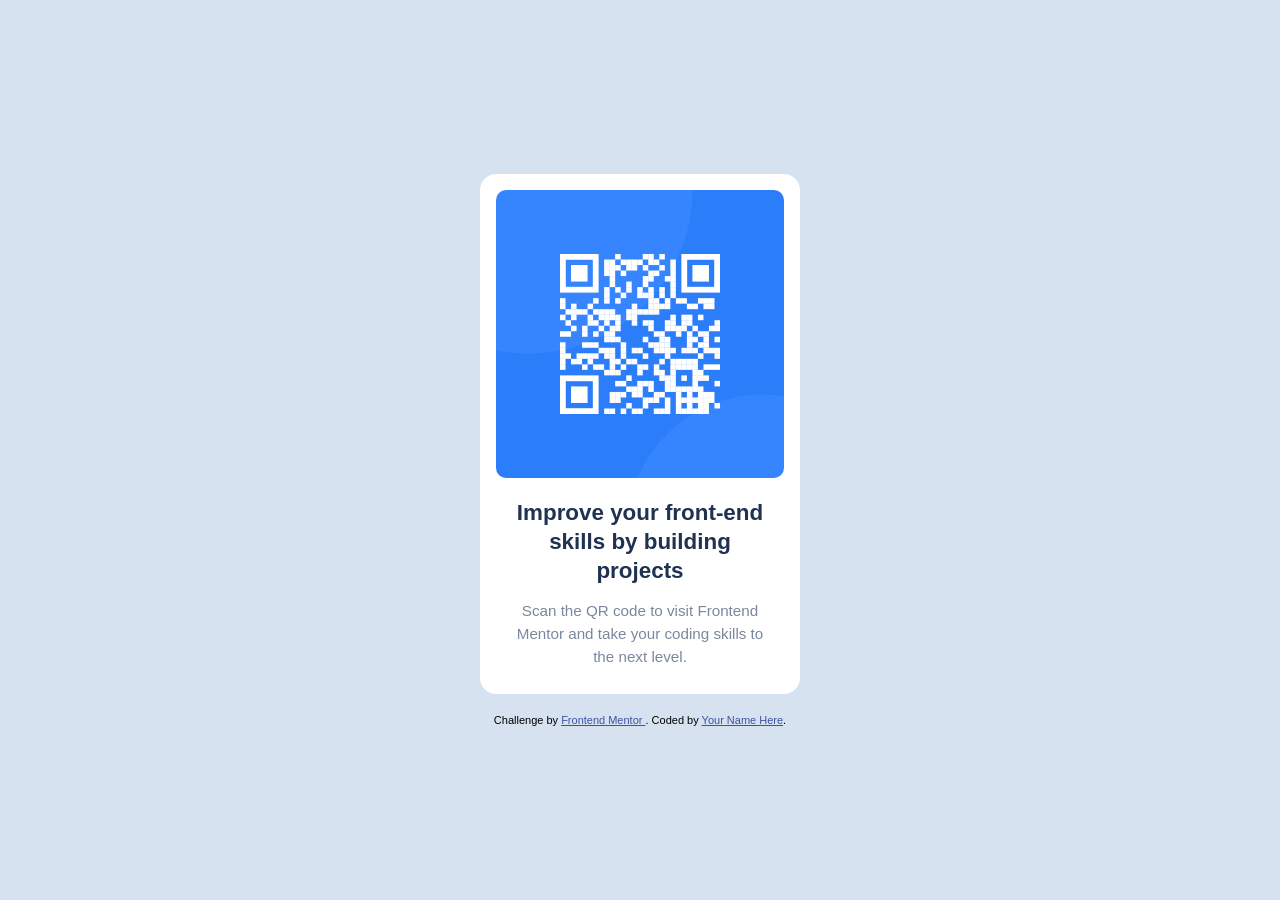
<file: index.html>
<!doctype html>
<html lang="en">
  <head>
    <meta charset="UTF-8" />
    <meta name="viewport" content="width=device-width, initial-scale=1.0" />

    <link
      rel="icon"
      type="image/png"
      sizes="32x32"
      href="qr-code-component-main/images/favicon-32x32.png"
    />

    <title>Frontend Mentor | QR code component</title>

    <style>
      /* ---------- Base styles ---------- */

      * {
        box-sizing: border-box;
        margin: 0;
        padding: 0;
      }

      body {
        min-height: 100vh;
        display: flex;
        flex-direction: column;
        align-items: center;
        justify-content: center;

        background-color: hsl(212, 45%, 89%);
        font-family: "Outfit", sans-serif;
      }

      /* ---------- QR Code Card ---------- */

      .qr-card {
        width: 100%;
        max-width: 320px;
        padding: 16px;

        background-color: hsl(0, 0%, 100%);
        border-radius: 16px;

        text-align: center;
      }

      .qr-code {
        display: block;
        width: 100%;
        border-radius: 10px;
      }

      .qr-content {
        padding: 20px 10px 10px;
      }

      .qr-content h1 {
        color: hsl(218, 44%, 22%);
        font-size: 1.4rem;
        line-height: 1.3;
        margin-bottom: 15px;
      }

      .qr-content p {
        color: hsl(220, 15%, 55%);
        font-size: 0.95rem;
        line-height: 1.5;
      }

      /* ---------- Footer ---------- */

      .attribution {
        margin-top: 20px;
        font-size: 0.6875rem;
        text-align: center;
      }

      .attribution a {
        color: hsl(228, 45%, 44%);
      }
    </style>
  </head>

  <body>
    <main class="qr-card">
      <img
        src="qr-code-component-main/images/image-qr-code.png"
        alt="QR code linking to Frontend Mentor"
        class="qr-code"
      />

      <div class="qr-content">
        <h1>Improve your front-end skills by building projects</h1>

        <p>
          Scan the QR code to visit Frontend Mentor and take your coding skills
          to the next level.
        </p>
      </div>
    </main>

    <footer class="attribution">
      Challenge by
      <a
        href="https://www.frontendmentor.io?ref=challenge"
        target="_blank"
        rel="noopener noreferrer"
      >
        Frontend Mentor </a
      >. Coded by <a href="#">Your Name Here</a>.
    </footer>
  </body>
</html>
</file>
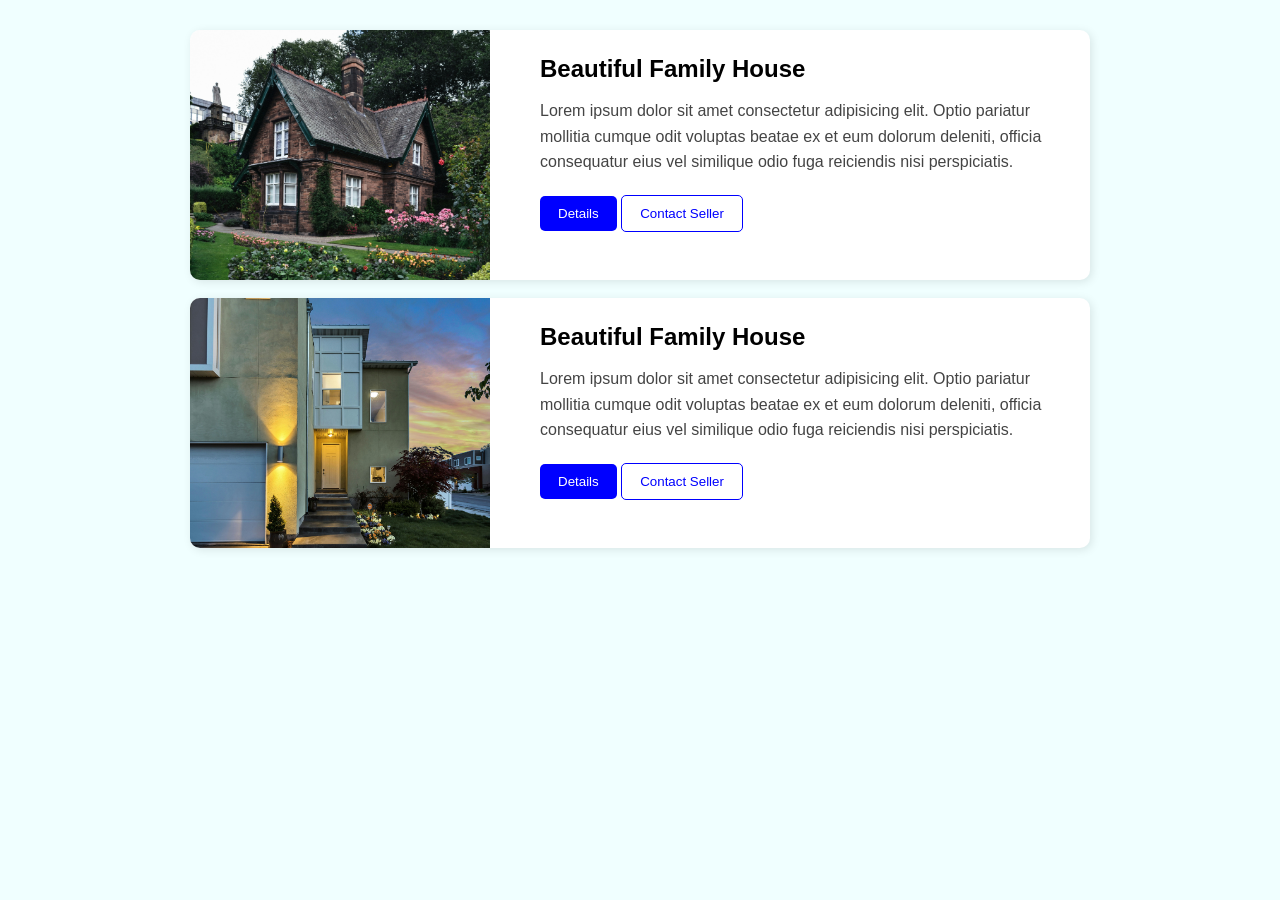
<file: house_illustration/index.html>
<!doctype html>
<html lang="en">
  <head>
    <meta charset="UTF-8" />
    <meta name="viewport" content="width=device-width, initial-scale=1.0" />

    <title>House Listing</title>

    <style>
      /* ---------- Base Styles ---------- */

      * {
        box-sizing: border-box;
        margin: 0;
        padding: 0;
      }

      body {
        background-color: azure;
        font-family: Arial, sans-serif;
        padding: 30px;
      }

      /* ---------- House Card ---------- */

      .main-container {
        display: flex;
        max-width: 900px;
        margin: 0 auto;
        gap: 25px;

        background-color: white;
        border-radius: 10px;
        overflow: hidden;

        box-shadow: 2px 2px 10px rgba(0, 0, 0, 0.1);
      }

      /* ---------- House Image ---------- */

      .house-image {
        width: 300px;
        height: 250px;
        object-fit: cover;
        flex-shrink: 0;
      }

      /* ---------- House Information ---------- */

      .house-details {
        padding: 25px;
      }

      .house-details h2 {
        margin-bottom: 15px;
      }

      .house-details p {
        line-height: 1.6;
        margin-bottom: 20px;
        color: #444;
      }

      /* ---------- Buttons ---------- */

      .btn {
        border: none;
        padding: 10px 18px;
        border-radius: 5px;

        background-color: blue;
        color: white;

        cursor: pointer;

        transition:
          background-color 0.3s ease,
          color 0.3s ease;
      }

      .btn:hover {
        background-color: darkblue;
      }

      .cta {
        background-color: white;
        color: blue;
        border: 1px solid blue;
      }

      .cta:hover {
        background-color: blue;
        color: white;
      }

      /* ---------- Mobile Layout ---------- */

      @media (max-width: 650px) {
        .main-container {
          flex-direction: column;
        }

        .house-image {
          width: 100%;
          height: 250px;
        }
      }
    </style>
  </head>

  <body>
    <article class="main-container">
      <img
        class="house-image"
        src="house_1.jpg"
        alt="Exterior view of house 1"
      />

      <div class="house-details">
        <h2>Beautiful Family House</h2>

        <p>
          Lorem ipsum dolor sit amet consectetur adipisicing elit. Optio
          pariatur mollitia cumque odit voluptas beatae ex et eum dolorum
          deleniti, officia consequatur eius vel similique odio fuga reiciendis
          nisi perspiciatis.
        </p>

        <button class="btn">Details</button>
        <button class="btn cta">Contact Seller</button>
      </div>
    </article>
    <br />
    <article class="main-container">
      <img
        class="house-image"
        src="house_2.jpg"
        alt="Exterior view of house 2"
      />

      <div class="house-details">
        <h2>Beautiful Family House</h2>

        <p>
          Lorem ipsum dolor sit amet consectetur adipisicing elit. Optio
          pariatur mollitia cumque odit voluptas beatae ex et eum dolorum
          deleniti, officia consequatur eius vel similique odio fuga reiciendis
          nisi perspiciatis.
        </p>

        <button class="btn">Details</button>
        <button class="btn cta">Contact Seller</button>
      </div>
    </article>
  </body>
</html>
</file>
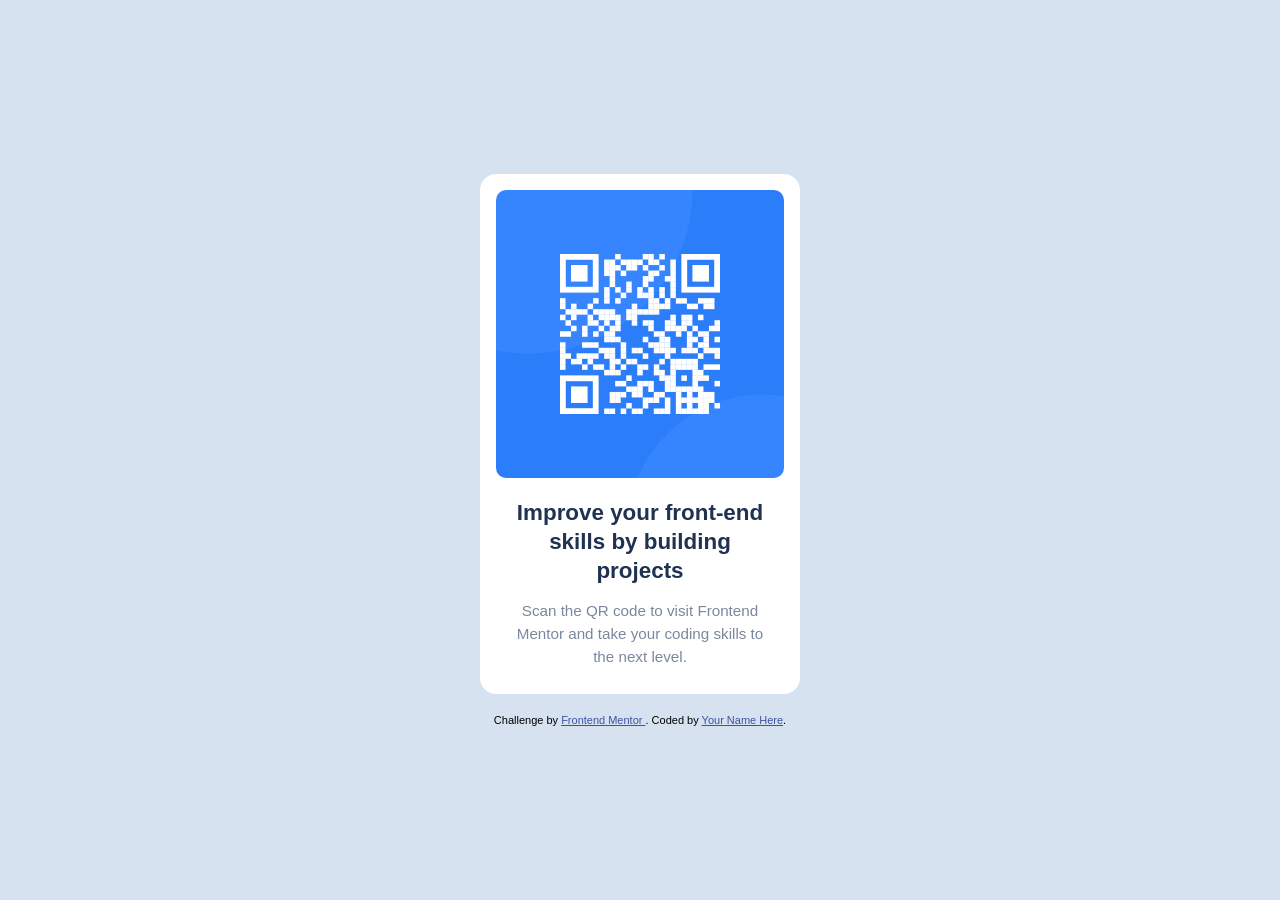
<file: qr-code-component-main/index.html>
<!doctype html>
<html lang="en">
  <head>
    <meta charset="UTF-8" />
    <meta name="viewport" content="width=device-width, initial-scale=1.0" />

    <link
      rel="icon"
      type="image/png"
      sizes="32x32"
      href="./images/favicon-32x32.png"
    />

    <title>Frontend Mentor | QR code component</title>

    <style>
      /* ---------- Base styles ---------- */

      * {
        box-sizing: border-box;
        margin: 0;
        padding: 0;
      }

      body {
        min-height: 100vh;
        display: flex;
        flex-direction: column;
        align-items: center;
        justify-content: center;

        background-color: hsl(212, 45%, 89%);
        font-family: "Outfit", sans-serif;
      }

      /* ---------- QR Code Card ---------- */

      .qr-card {
        width: 100%;
        max-width: 320px;
        padding: 16px;

        background-color: hsl(0, 0%, 100%);
        border-radius: 16px;

        text-align: center;
      }

      .qr-code {
        display: block;
        width: 100%;
        border-radius: 10px;
      }

      .qr-content {
        padding: 20px 10px 10px;
      }

      .qr-content h1 {
        color: hsl(218, 44%, 22%);
        font-size: 1.4rem;
        line-height: 1.3;
        margin-bottom: 15px;
      }

      .qr-content p {
        color: hsl(220, 15%, 55%);
        font-size: 0.95rem;
        line-height: 1.5;
      }

      /* ---------- Footer ---------- */

      .attribution {
        margin-top: 20px;
        font-size: 0.6875rem;
        text-align: center;
      }

      .attribution a {
        color: hsl(228, 45%, 44%);
      }
    </style>
  </head>

  <body>
    <main class="qr-card">
      <img
        src="./images/image-qr-code.png"
        alt="QR code linking to Frontend Mentor"
        class="qr-code"
      />

      <div class="qr-content">
        <h1>Improve your front-end skills by building projects</h1>

        <p>
          Scan the QR code to visit Frontend Mentor and take your coding skills
          to the next level.
        </p>
      </div>
    </main>

    <footer class="attribution">
      Challenge by
      <a
        href="https://www.frontendmentor.io?ref=challenge"
        target="_blank"
        rel="noopener noreferrer"
      >
        Frontend Mentor </a
      >. Coded by <a href="#">Your Name Here</a>.
    </footer>
  </body>
</html>
</file>
